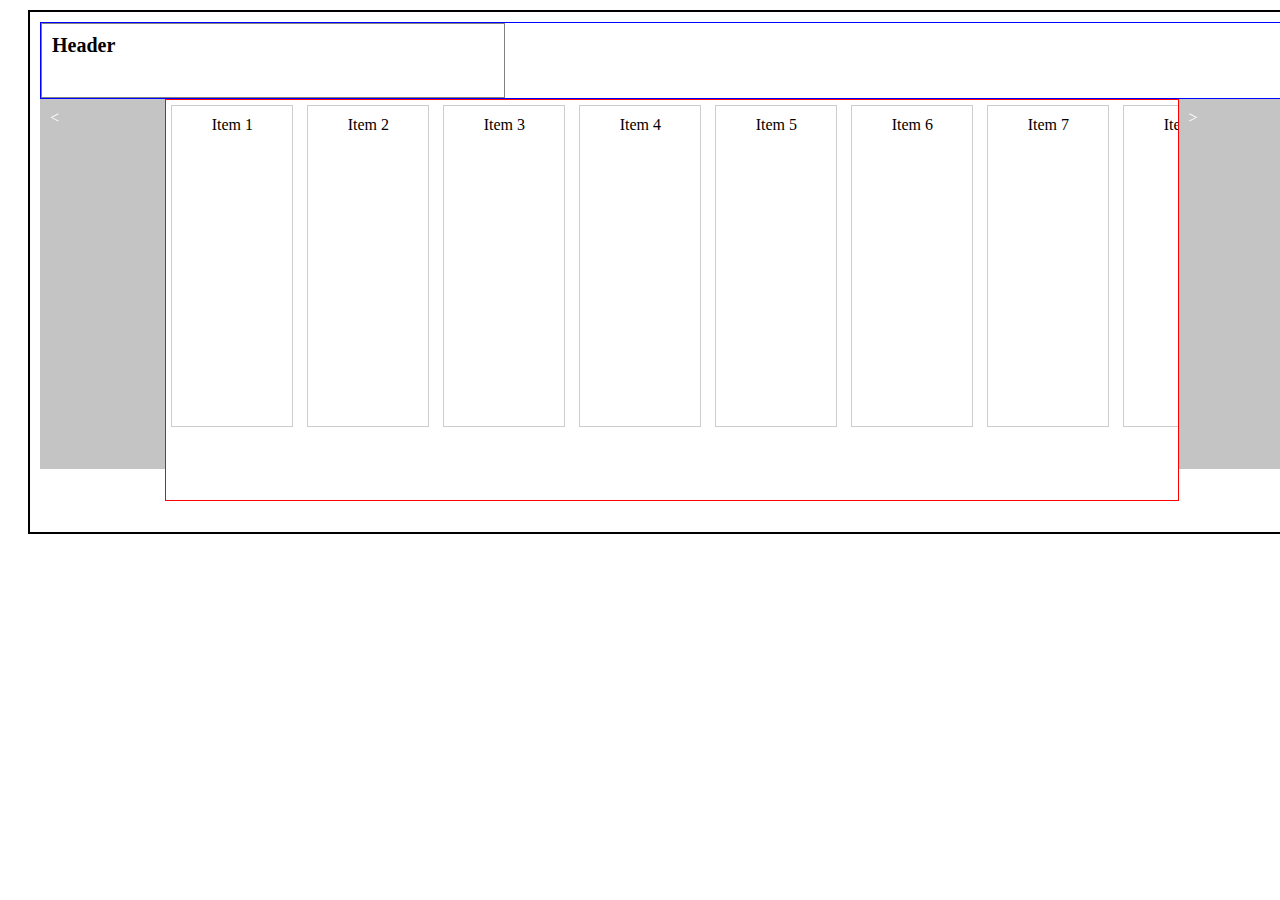
<file: Javascript/caraousel/index.html>
<html>
    <head>
        <title>Caraousel</title>
        <link rel="stylesheet" href="style.css">
    </head>
    <body>
        <div class="caraouselBorder">
            <div class="titleBar">
                <div id="title">Header</div>
                <div id="dropdown"></div>
                <div id="toggle"></div>
                <div id="slider"></div>
            </div>
            <div class="caraouselBody">
                <div id="leftBtn" class="prev-button"><</div>
                <div class="caraouselContainer">
                    <div class="carousel-container">
                        <div class="carousel">
                            <div class="carousel-item">Item 1</div>
                            <div class="carousel-item">Item 2</div>
                            <div class="carousel-item">Item 3</div>
                            <div class="carousel-item">Item 4</div>
                          <div class="carousel-item">Item 5</div>
                          <div class="carousel-item">Item 6</div>
                          <div class="carousel-item">Item 7</div>
                          <div class="carousel-item">Item 8</div>
                          <div class="carousel-item">Item 9</div>
                          <div class="carousel-item">Item 10</div>
                          <div class="carousel-item">Item 11</div>
                          <div class="carousel-item">Item 12</div>
                          <div class="carousel-item">Item 13</div>
                          <!-- Repeat more items as needed -->
                        </div>
                    </div>                      
                </div>
                <div id="rightBtn"  class="next-button">></div>
            </div>
        </div>
        <script src="./script.js"></script>
    </body>
</html>
</file>
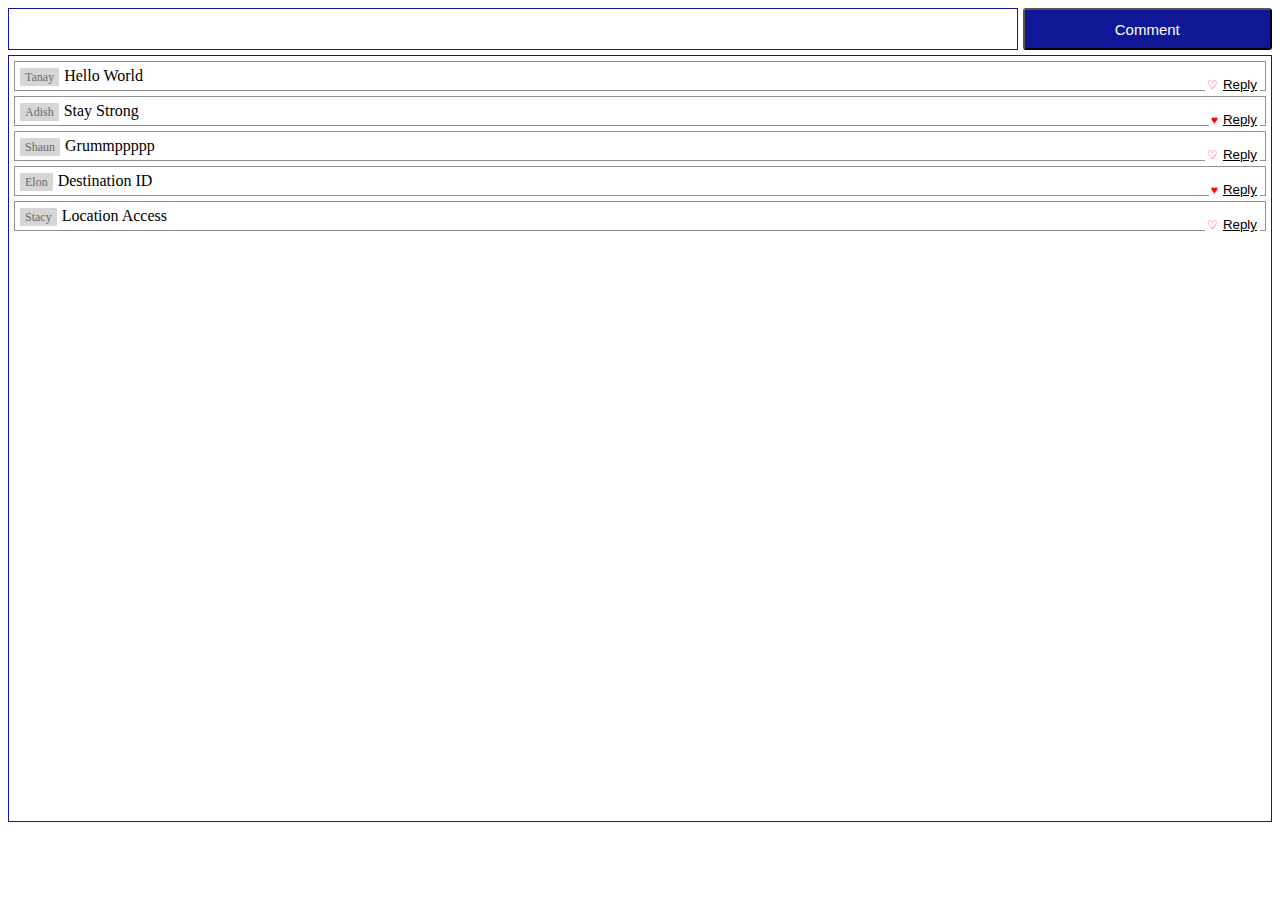
<file: Javascript/commentBox/index.html>
<!DOCTYPE html>
<html lang="en">
<head>
    <meta charset="UTF-8">
    <meta http-equiv="X-UA-Compatible" content="IE=edge">
    <meta name="viewport" content="width=device-width, initial-scale=1.0">
    <title>Comment Box</title>
    <script src="script.js"></script>
    <link rel="stylesheet" href="style.css">
</head>
<body>
    <div class="commentBx">
        <input type="text" id="commentTxt" />
        <button id="commentBtn" onclick="addComment()">Comment</button>
    </div>
    <div class="commentList" id="commentListContainer">
        <div class="comment">
            <span class="author">Testing</span>
            <span class="commentString">Hello World</span>
            <span class="replyLikeSpace">
                <span>&#x2661; &#x2665;</span>
                <button class="replyBtn">Reply</button>
            </span>
        </div>
    </div>
</body>
</html>
</file>
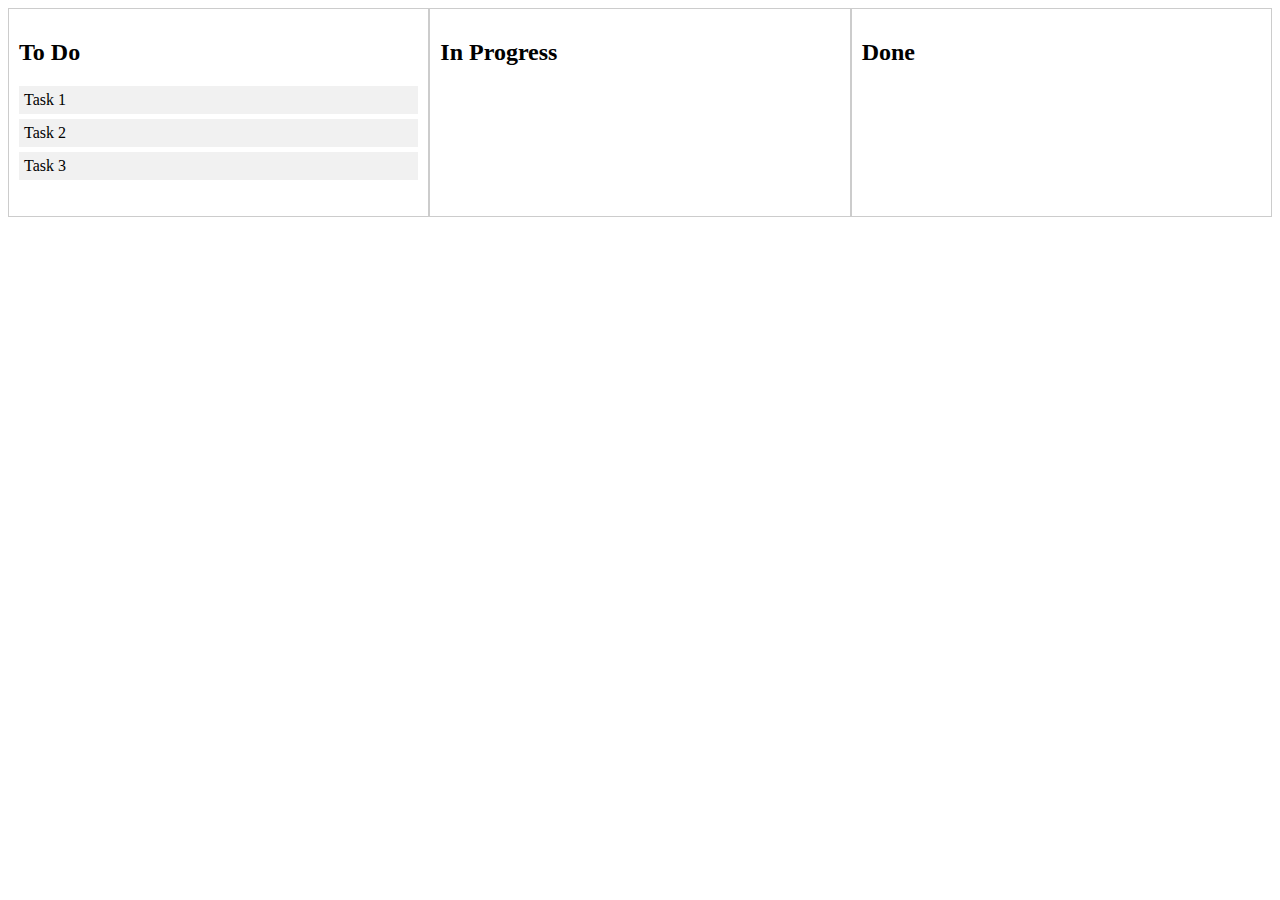
<file: Javascript/jiraBoard/index.html>
<!DOCTYPE html>
<html>
<head>
  <title>Mock Task Board</title>
  <link rel="stylesheet" type="text/css" href="style.css">
</head>
<body>
  <div class="board">
    <div class="column">
      <h2>To Do</h2>
      <ul id="todo-list" class="task-list" ondragover="allowDrop(event)" ondrop="drop(event)">
        <li draggable="true" class="task" ondragstart="dragStart(event)" id="1">Task 1</li>
        <li draggable="true" class="task" ondragstart="dragStart(event)" id="2">Task 2</li>
        <li draggable="true" class="task" ondragstart="dragStart(event)" id="3">Task 3</li>
      </ul>
    </div>
    <div class="column" ondragover="allowDrop(event)" ondrop="drop(event)">
      <h2>In Progress</h2>
      <ul id="inprogress-list" class="task-list"></ul>
    </div>
    <div class="column" ondragover="allowDrop(event)" ondrop="drop(event)">
      <h2>Done</h2>
      <ul id="done-list" class="task-list"></ul>
    </div>
  </div>
  

  <script src="script.js"></script>
</body>
</html>
</file>
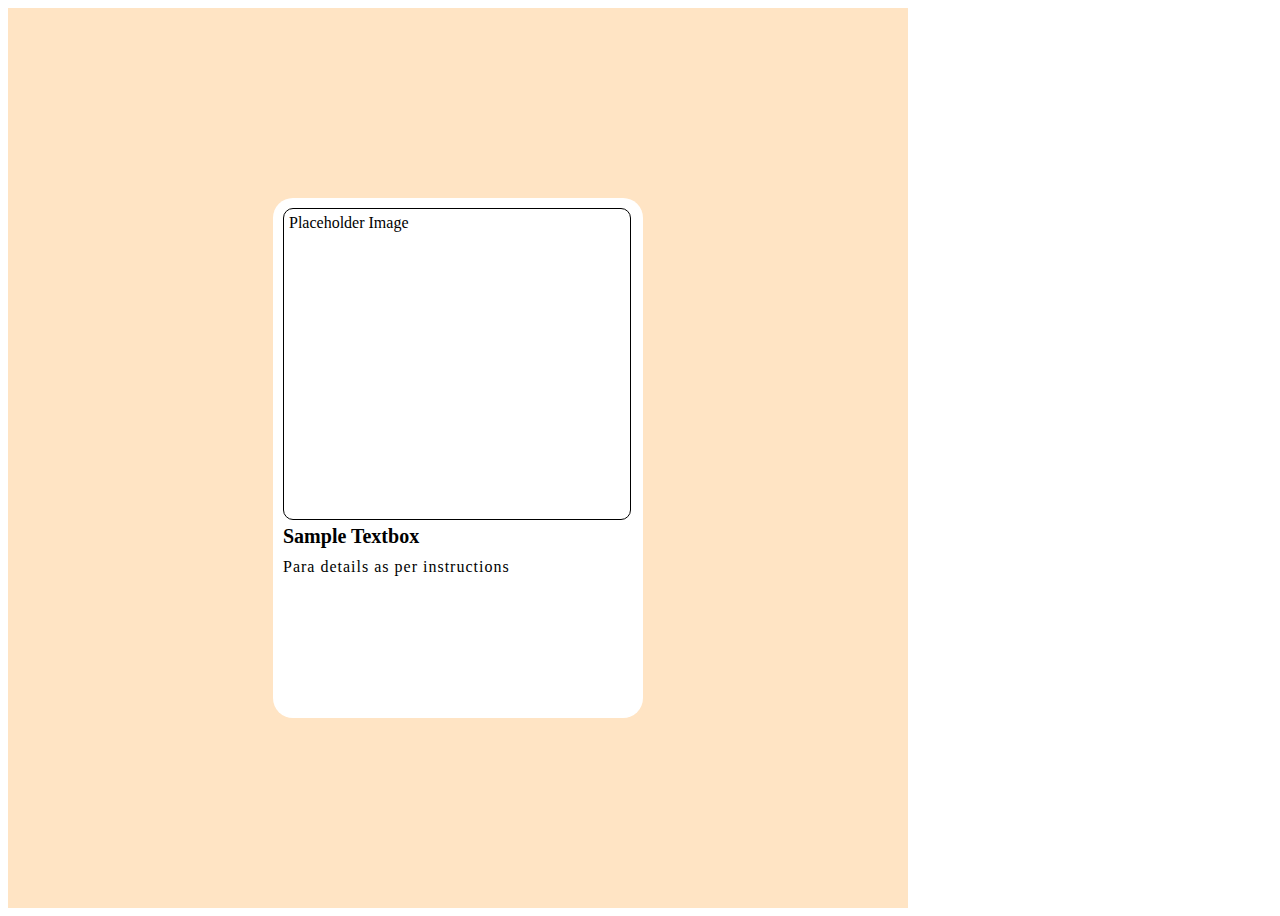
<file: CSS/card.html>
<!DOCTYPE html>
<html lang="en">
<head>
    <meta charset="UTF-8">
    <meta http-equiv="X-UA-Compatible" content="IE=edge">
    <meta name="viewport" content="width=device-width, initial-scale=1.0">
    <title>Card</title>
    <style>
        *{
            padding: 0px;
        }
        .container{
            height: 100vh;
            width: 100vh;
            background-color: bisque;
            display: flex;
            justify-content: center;
            align-items: center;
        }
        .cardBox{
            height: 500px;
            width: 350px;
            border-radius: 20px;
            background-color: #fff;
            padding: 10px;
            display: flex;
            flex-direction: column;
        }
        .img{
            height: 60%;
            width: 96%;
            border: 1px solid black;
            border-radius: 10px;
            padding: 5px;
        }
        .title{
            margin-top: 5px;
            font-size: 20px;
            font-weight: 600;
        }
        .para{
            letter-spacing: 1px;
            margin: 10px 0px;
        }
    </style>
</head>
<body>
    <div class="container">
        <div class="cardBox">
            <div class="img">Placeholder Image</div>
            <div class="title">Sample Textbox</div>
            <div class="para">Para details as per instructions</div>
        </div>
    </div>
    
</body>
</html>
</file>
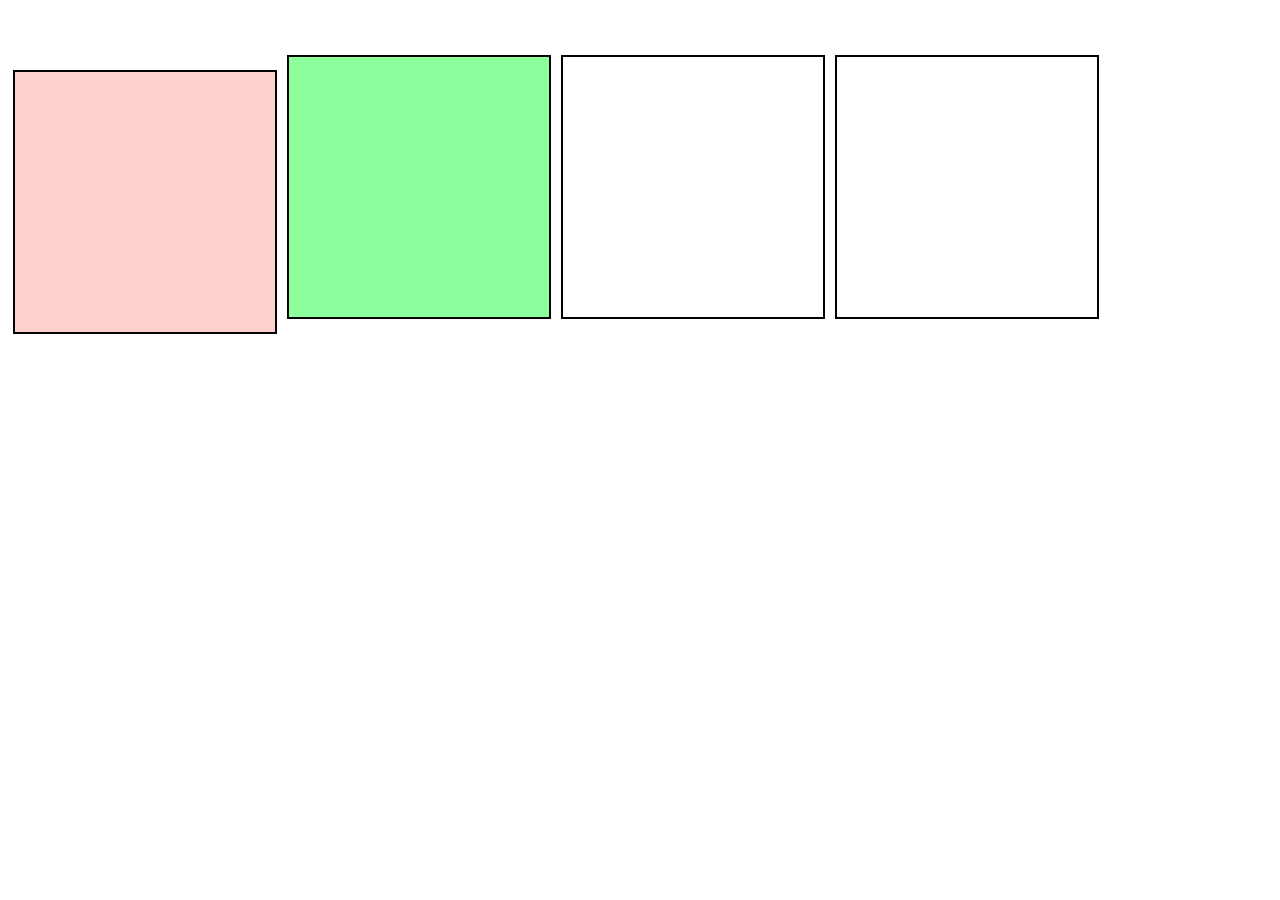
<file: CSS/positionNFlex.html>
<!DOCTYPE html>
<html lang="en">
<head>
    <meta charset="UTF-8">
    <meta http-equiv="X-UA-Compatible" content="IE=edge">
    <meta name="viewport" content="width=device-width, initial-scale=1.0">
    <title>Position</title>
    <link rel="stylesheet" href="positionNFlex.css">
</head>
<body>
    <div class="container">
        <div class="boxes" id="b1"></div>
        <div class="boxes" id="b2"></div>
        <div class="boxes" id="b3"></div>
        <div class="boxes" id="b4"></div>
    </div>
</body>
</html>
</file>
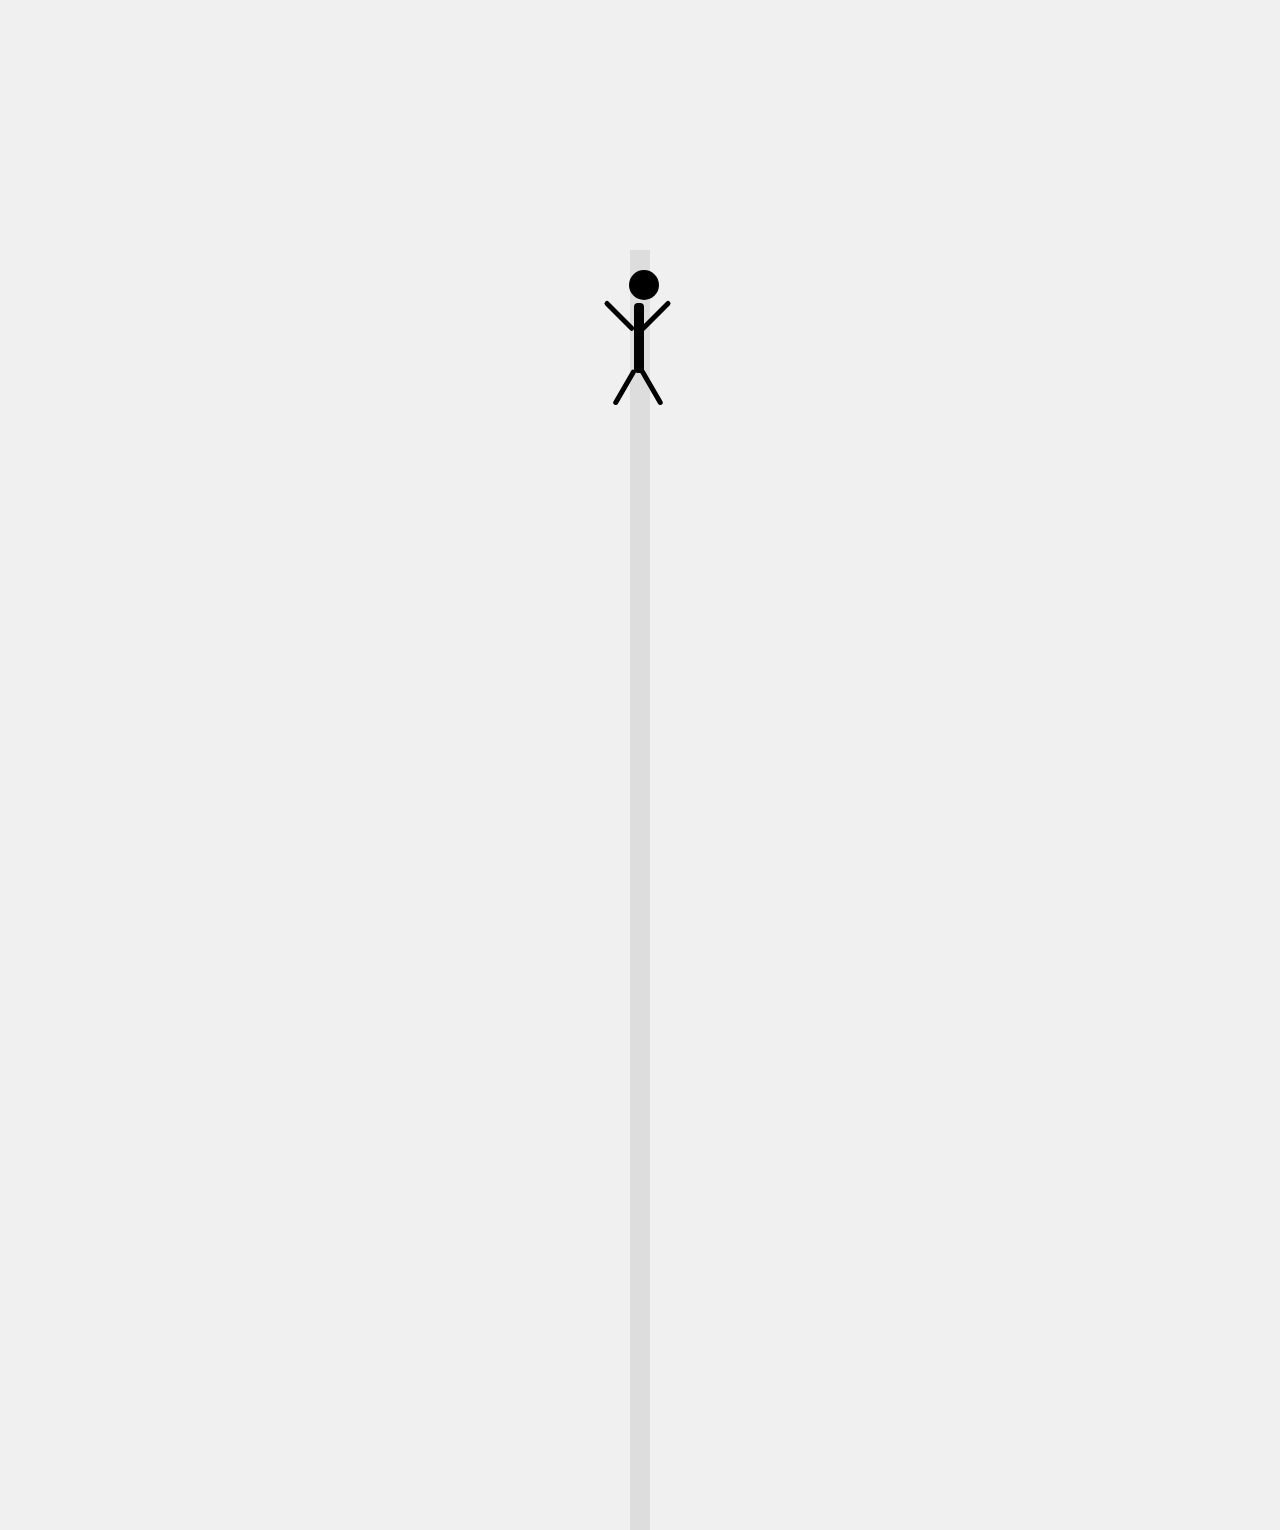
<file: CSS/ScrollBar/scrollbar.html>
<!DOCTYPE html>
<html lang="en">
<head>
    <meta charset="UTF-8">
    <meta http-equiv="X-UA-Compatible" content="IE=edge">
    <meta name="viewport" content="width=device-width, initial-scale=1.0">
    <title>Scrollbar</title>
    <link rel="stylesheet" href="style.css">
</head>
<body>
    <div class="slider-container">
        <div class="stickFigure slider" id="sliderBtn">
            <div class="figHead"></div>
            <div class="figBody"></div>
            <div class="figLeftHand"></div>
            <div class="figRightHand"></div>
            <div class="figLeftLeg"></div>
            <div class="figRightLeg"></div>
        </div>
    </div>
    <script src="script.js"></script>
</body>
</html>
</file>
<file: Javascript/caraousel/style.css>
.caraouselBorder{
    width: 100%;
    margin: 10px 20px;
    border: 2px solid black;
    height: 500px;
    padding: 10px;
}
.titleBar{
    height: 75px;
    border: 1px solid blue;
    flex-direction: row;
}
#title{
    font-size: 20px;
    font-weight: 700;
    padding: 10px;
    border: 1px solid grey;
    width: 35%;
    height: 70%;
}
.caraouselBody{
    flex-direction: row;
    height: 100%;
    display: flex;
    justify-content: space-between;
    flex-flow: row;
}
.caraouselBody #leftBtn, #rightBtn{
    width: 10%;
    padding: 10px;
    height: 70%;
    cursor: pointer;
    background-color: #c5c4c4;
}
.caraouselContainer{
    width: 80%;
    text-align: center;
    height: 80%;
    border: 1px solid red;
}

.carousel-container {
    width: 100%; /* Set the width of the container as needed */
    overflow: hidden;
    white-space: nowrap;
  }
  
  .carousel {
    display: inline-block;
    transition: transform 0.3s;
  }
  
  .carousel-item {
    display: inline-block;
    width: 100px; /* Set the width of each item as needed */
    text-align: center;
    border: 1px solid #ccc;
    margin: 5px;
    padding: 10px;
    height: 75%;
  }
  
  .prev-button, .next-button {
    background-color: #007BFF;
    color: #fff;
    border: none;
    padding: 5px 10px;
    cursor: pointer;
  }
  
  .prev-button:hover, .next-button:hover {
    background-color: #0056b3;
  }
</file>
<file: Javascript/commentBox/style.css>
.commentBx{
    display: flex;
}

#commentTxt{
    width: 80%;
    border: .5px solid #101797;
    height: 30px;
    padding: 5px;
    font-size: 17px;
}

#commentBtn{
    font-size: 15px;
    width:20%;
    padding: 2px;
    background-color: #101797;
    border-radius: 3px;
    margin-left: 5px;
    color: #fff;
}

.commentList{
    border: 1px solid #101797;
    margin-top: 5px;
    height: 85vh;
}
.comment{
    margin: 5px;
    border: 1px solid #919191;
    padding: 5px;
}
.author{
    background-color: #d7d6d6;
    padding: 2px 5px;
    margin-right: 5px;
    font-size: 12px;
    color: #696969;
}
.replyLikeSpace{
    position: relative;
    /* right: 10px; */
    top: 6px;
    float: right;
    background-color: #fff;
    padding: 2px;
}
.replyBtn{
    border: none;
    background-color: transparent;
    text-decoration: underline;
    padding: 1px;
}
.like{
    font-size: 12px;
    color: red;
}
.replyInputElement{
    display: block;
    width: 90%;
    display: flex;
    /* border: 1px solid #919191; */
}

.replyInputElement input{
    padding: 2px 5px;
    width: 100%;
    border: none;
    border-bottom: 2px solid #101797;
    box-sizing: border-box;
    background-color: #e5e5e5;
    margin-right: 5px;
    flex: 1;
}
</file>
<file: Javascript/jiraBoard/style.css>
.board {
  display: flex;
  justify-content: space-between;
}

.column {
  flex: 1;
  border: 1px solid #ccc;
  padding: 10px;
}

.task-list {
  list-style-type: none;
  padding: 0;
  min-height: 100px;
  margin-bottom: 20px;
}

.task {
  padding: 5px;
  background-color: #f1f1f1;
  margin-bottom: 5px;
  cursor: move;
}
</file>
<file: CSS/positionNFlex.css>
.container{
    display: flex;
    flex: 1 1;
    margin-top: 50px;
}
.boxes{
    border: 2px solid #000;
    height: 250px;
    width: 250px;
    margin: 5px;
    padding: 5px;
}
#b1{
    position: relative;
    top: 15px;
    background-color: #fa696951;
}
#b2{
    /* position: relative; */
    top: 115px;
    background-color: #01FF2373;
}
#b3{
    top: 15px
}
</file>
<file: CSS/ScrollBar/style.css>
*{
    margin: 0px;
    padding: 0px;
}
.container{
    box-sizing: border-box;
    width: 100vw;
    height: 2000px;
    background-color: beige;
    border: 2px solid #000;
}
p{
    padding: 20px;
}
#scrollBtn{
    user-drag: none; /* Disable default drag behavior on some browsers */
    cursor: grab;
    width: 25px;
    height: 25px;
    border: 1px solid #000;
}


/* Stick figure css starts */
.stickFigure{
    position: absolute;
    /* border: 1px solid #000; */
    width: 100px;
    height: 100px;
    margin-top:-37px;
    transform: rotate(-90deg);
}

.stickFigure > * {
    position: relative;
    background-color: #000;
}

.figHead{
    top:20px;
    left:42%;
    height: 30px;
    width: 30px;
    border-radius: 15px;
}

.figBody{
    top: 23px;
    left:47%;
    height: 70px;
    width: 10px;
    border-radius: 4px;
}

.figLeftHand{
    top:-60px;
    left:44%;
    height: 40px;
    width: 5px;
    transform: rotate(-45deg);
    transform-origin: bottom;
    border-radius: 5px;
}

.figRightHand{
    top:-100px;
    left:52%;
    height: 40px;
    width: 5px;
    transform-origin: bottom;
    transform: rotate(45deg);
    border-radius: 5px;
}

.figLeftLeg{
    top:-60px;
    left:45%;
    height: 40px;
    width: 5px;
    transform: rotate(30deg);
    transform-origin: top;
    border-radius: 5px;
}

.figRightLeg{
    top:-100px;
    left:52%;
    height: 40px;
    width: 5px;
    transform: rotate(-30deg);
    transform-origin: top;
    border-radius: 5px;
}

.stickFigure:hover > .figLeftHand {
    animation: leftHandMovement 2s linear 0s infinite alternate none;
}

.stickFigure:hover > .figRightLeg {
    animation: rightLegMovement 2s linear 0s infinite alternate none;
}

@keyframes leftHandMovement {
    0%{    transform: rotate(-45deg);  }
    50%{    transform: rotate(-15deg);    }
    100%{    transform: rotate(-45deg);    }
}

@keyframes rightLegMovement {
    0%{    transform: rotate(-20deg);  }
    50%{    transform: rotate(-40deg);    }
    100%{    transform: rotate(-20deg);    }
}

.stickFigure:hover > .figRightHand {
    animation: rightHandMovement 2s linear 1s infinite alternate none;
}

.stickFigure:hover > .figLeftLeg {
    animation: leftLegMovement 2s linear 1s infinite alternate none;
}

@keyframes rightHandMovement {
    0%{    transform: rotate(45deg);  }
    50%{    transform: rotate(15deg);    }
    100%{    transform: rotate(45deg);    }
}

@keyframes leftLegMovement {
    0%{    transform: rotate(20deg);  }
    50%{    transform: rotate(40deg);    }
    100%{    transform: rotate(20deg);    }
}


.stickFigure:hover > .figBody {
    animation: bodyMovement 2s linear 0s infinite alternate none;
}
@keyframes bodyMovement {
    0%{    transform: rotate(0deg);  }
    50%{    transform: rotate(5deg);    }
    100%{    transform: rotate(-5deg);    }
}


.stickFigure:hover > .figHead {
    animation: headMovement 1s linear 0s infinite alternate none;
}
@keyframes headMovement {
    0%{    transform: translate(-3px);  }
    50%{    transform: translate(0px);    }
    100%{    transform: translate(3px);    }
}

/* Stick figure css ends */

body {
    font-family: Arial, sans-serif;
    margin: 0;
    display: flex;
    justify-content: center;
    align-items: flex-end;
    min-height: 100vh;
    background-color: #f0f0f0;
  }

  .slider-container {
    width: 100%;
    transform: rotate(90deg);
    /* transform: translate(50px); */
    height: 20px;
    background-color: #ddd;
    position: relative;
  }

  .slider{
    cursor: pointer;
    position: relative;
    top: 0;
    left: 0;
  }
</file>
